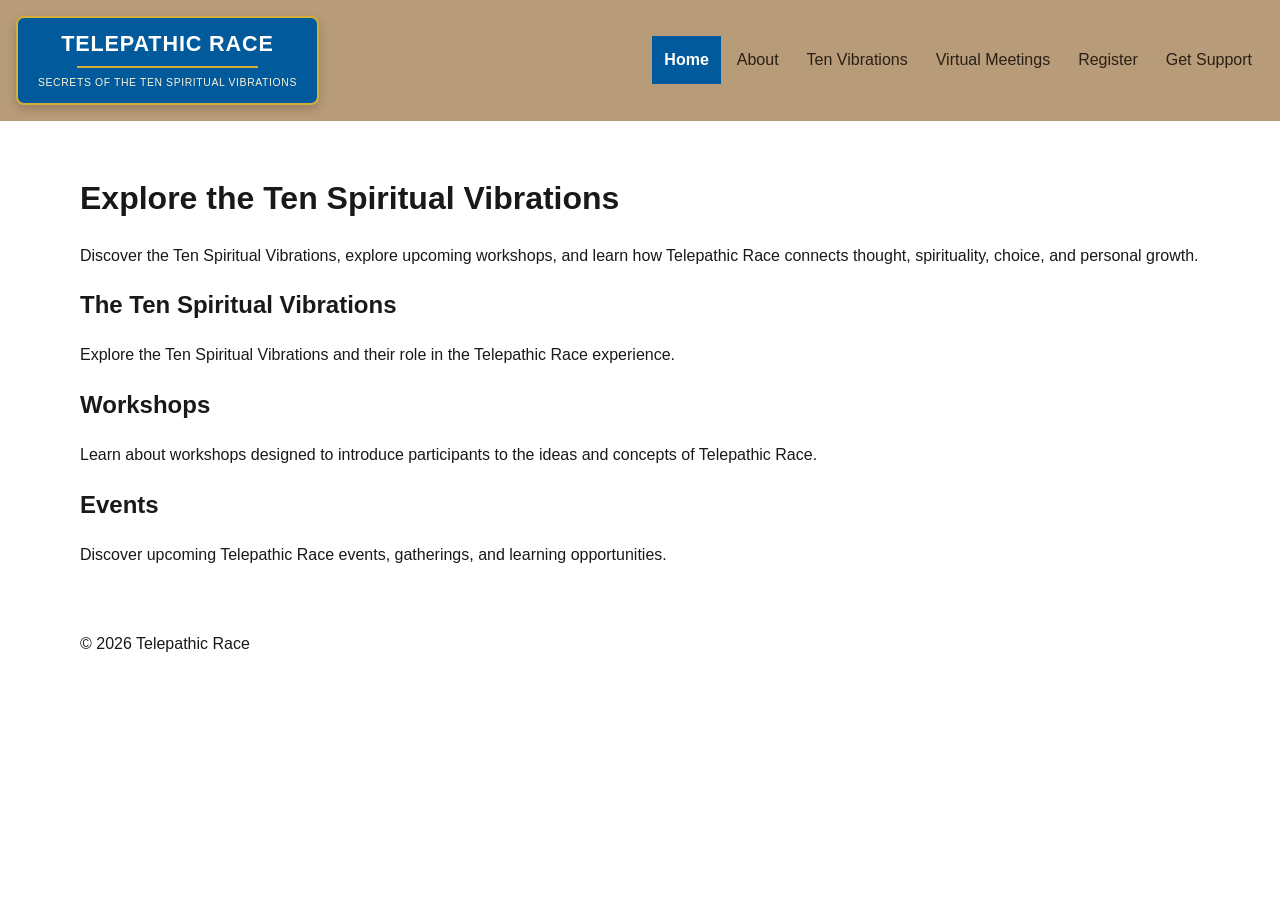
<file: index.html>
<!doctype html>
<html lang="en">
    <head>
        <meta charset="utf-8">
        <meta name="viewport" content="width=device-width, initial-scale=1">
        <title>Home | Telepathic Race</title>
        <link rel="stylesheet" href="styles.css">
        <script src="navigation.js" defer></script>
    </head>

    <body>
        <a class="skip-link" href="#main">Skip to main content</a>

        <header class="site-header">
            <a class="brand" href="index.html">
                <span class="brand-title">TELEPATHIC RACE</span>
                <span class="brand-subtitle">
                    SECRETS OF THE TEN SPIRITUAL VIBRATIONS
                </span>
            </a>
            <nav aria-label="Primary navigation">
                <button
                    class="menu-button"
                    type="button"
                    aria-controls="primary-nav"
                    aria-expanded="false"
                    hidden
                >
                    Menu
                </button>

                <ul class="nav-list" id="primary-nav">
                    <li>
                        <a href="index.html" aria-current="page">Home</a>
                    </li>
                    <li>
                        <a href="about.html">About</a>
                    </li>
                    <li>
                        <a href="about.html#vibrations">Ten Vibrations</a>
                    </li>
                    <li>
                        <a href="meetings.html">Virtual Meetings</a>
                    </li>
                    <li>
                        <a href="meetings.html#registration">Register</a>
                    </li>
                    <li>
                        <a href="support.html">Get Support</a>
                    </li>
                </ul>
            </nav>
        </header>

        <main id="main">
            <h1>Explore the Ten Spiritual Vibrations</h1>
            <p>Discover the Ten Spiritual Vibrations, explore upcoming workshops,
               and learn how Telepathic Race connects thought, spirituality,
               choice, and personal growth.
            </p>

            <section id="vibrations">
                <h2>The Ten Spiritual Vibrations</h2>
                <p>
                    Explore the Ten Spiritual Vibrations and their role in the
                    Telepathic Race experience.
                </p>
            </section>

            <section id="workshops">
                <h2>Workshops</h2>
                <p>
                    Learn about workshops designed to introduce participants to
                    the ideas and concepts of Telepathic Race.
                </p>
            </section>

            <section id="events">
                <h2>Events</h2>
                <p>
                    Discover upcoming Telepathic Race events, gatherings, and
                    learning opportunities.
                </p>
            </section>
        </main>

        <footer>
            <p>&copy; 2026 Telepathic Race</p>
        </footer>
    </body>
</html>
</file>
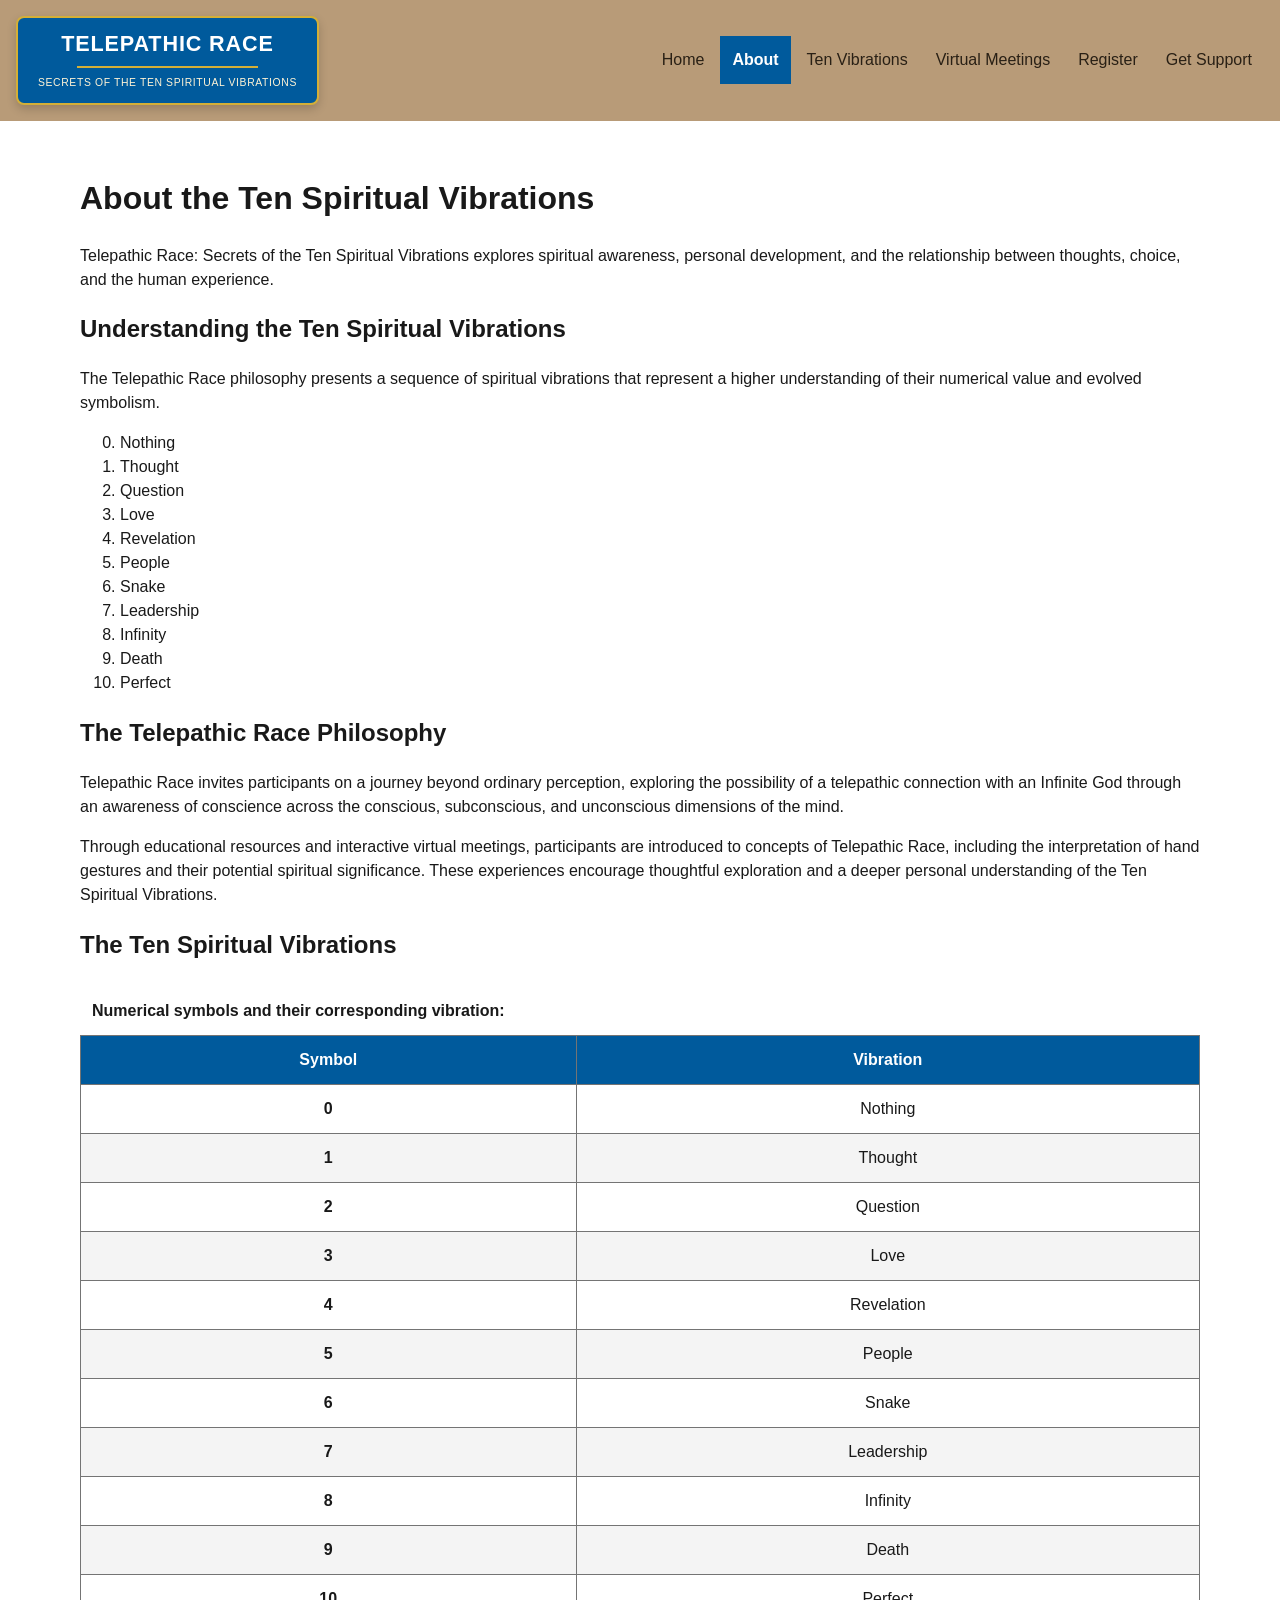
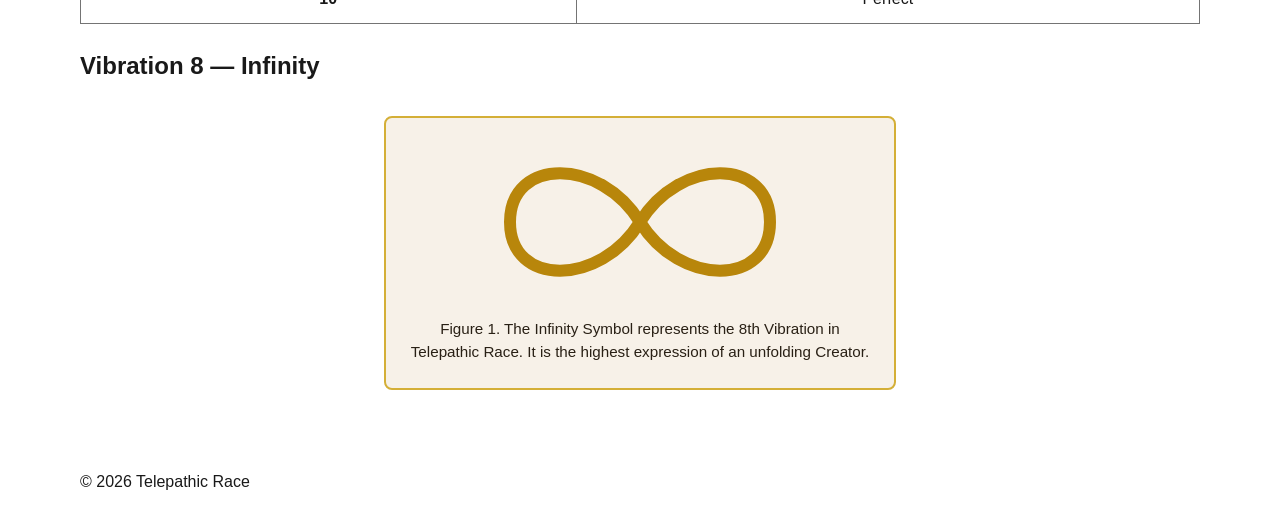
<file: about.html>
<!doctype html>
<html lang="en">
    <head>
        <meta charset="utf-8">
        <meta name="viewport" content="width=device-width, initial-scale=1">
        <title>About | Telepathic Race</title>
        <link rel="stylesheet" href="styles.css">
        <script src="navigation.js" defer></script>
    </head>

    <body>
        <a class="skip-link" href="#main">Skip to main content</a>

        <header class="site-header">
            <a class="brand" href="index.html">
                <span class="brand-title">TELEPATHIC RACE</span>
                <span class="brand-subtitle">
                    SECRETS OF THE TEN SPIRITUAL VIBRATIONS
                </span>
            </a>

            <nav aria-label="Primary navigation">
                <button
                    class="menu-button"
                    type="button"
                    aria-controls="primary-nav"
                    aria-expanded="false"
                    hidden
                >
                    Menu
                </button>

                <ul class="nav-list" id="primary-nav">
                    <li>
                        <a href="index.html">Home</a>
                    </li>
                    <li>
                        <a href="about.html" aria-current="page">About</a>
                    </li>
                    <li>
                        <a href="about.html#vibrations">Ten Vibrations</a>
                    </li>
                    <li>
                        <a href="meetings.html">Virtual Meetings</a>
                    </li>
                    <li>
                        <a href="meetings.html#registration">Register</a>
                    </li>
                    <li>
                        <a href="support.html">Get Support</a>
                    </li>
                </ul>
            </nav>
        </header>

        <main id="main">
            <h1>About the Ten Spiritual Vibrations</h1>

            <p>
                Telepathic Race: Secrets of the Ten Spiritual
                Vibrations explores spiritual awareness,
                personal development, and the relationship
                between thoughts, choice, and the human experience.
            </p>

            <section id="vibrations">
                <h2>Understanding the Ten Spiritual Vibrations</h2>

                <p>
                    The Telepathic Race philosophy presents a sequence of spiritual vibrations that
                    represent a higher understanding of their numerical value and evolved symbolism.
                </p>

                <ol start="0">
                    <li>Nothing</li>
                    <li>Thought</li>
                    <li>Question</li>
                    <li>Love</li>
                    <li>Revelation</li>
                    <li>People</li>
                    <li>Snake</li>
                    <li>Leadership</li>
                    <li>Infinity</li>
                    <li>Death</li>
                    <li>Perfect</li>
                </ol>
            </section>

            <section id="philosophy">
                <h2>The Telepathic Race Philosophy</h2>

                <p>
                    Telepathic Race invites participants on a journey beyond ordinary
                    perception, exploring the possibility of a telepathic connection
                    with an Infinite God through an awareness of conscience across
                    the conscious, subconscious, and unconscious dimensions of the mind.
                </p>

                <p>
                    Through educational resources and interactive virtual meetings, participants
                    are introduced to concepts of Telepathic Race, including the
                    interpretation of hand gestures and their potential spiritual significance.
                    These experiences encourage thoughtful exploration and a deeper personal
                    understanding of the Ten Spiritual Vibrations.
                </p>
            </section>
            <section id="vibration-table" aria-labelledby="table-heading">
                <h2 id="table-heading">The Ten Spiritual Vibrations</h2>

                <div class="table-scroll" tabindex="0"
                    role="region"
                    aria-label="Spiritual vibrations table, scrollable">
                    <table>
                        <caption>
                            Numerical symbols and their corresponding vibration:
                        </caption>
                        <thead>
                            <tr>
                                <th scope="col">Symbol</th>
                                <th scope="col">Vibration</th>
                            </tr>
                        </thead>
                        <tbody>
                            <tr><th scope="row">0</th><td>Nothing</td></tr>
                            <tr><th scope="row">1</th><td>Thought</td></tr>
                            <tr><th scope="row">2</th><td>Question</td></tr>
                            <tr><th scope="row">3</th><td>Love</td></tr>
                            <tr><th scope="row">4</th><td>Revelation</td></tr>
                            <tr><th scope="row">5</th><td>People</td></tr>
                            <tr><th scope="row">6</th><td>Snake</td></tr>
                            <tr><th scope="row">7</th><td>Leadership</td></tr>
                            <tr><th scope="row">8</th><td>Infinity</td></tr>
                            <tr><th scope="row">9</th><td>Death</td></tr>
                            <tr><th scope="row">10</th><td>Perfect</td></tr>
                        </tbody>
                    </table>
                </div>
            </section>
            <section aria-labelledby="infinity-heading">
                <h2 id="infinity-heading">Vibration 8 — Infinity</h2>

                <figure class="vibration-figure">
                    <svg
                        viewBox="0 0 320 160"
                        xmlns="http://www.w3.org/2000/svg"
                        role="img"
                        aria-labelledby="infinity-title infinity-desc"
                    >
                        <title id="infinity-title">Gold infinity symbol</title>
                        <desc id="infinity-desc">
                            A continuous gold infinity loop representing
                            Vibration 8 in the Telepathic Race concept.
                        </desc>

                        <path
                            d="M160 80 C120 15 30 15 30 80
                            C30 145 120 145 160 80
                            C200 15 290 15 290 80
                            C290 145 200 145 160 80"
                            fill="none"
                            stroke="#b8860b"
                            stroke-width="12"
                            stroke-linecap="round"
                        />
                    </svg>

                    <figcaption>
                        Figure 1. The Infinity Symbol represents the 8th Vibration
                        in Telepathic Race. It is the highest expression of an unfolding Creator.
                    </figcaption>
                </figure>
            </section>
        </main>

        <footer>
            <p>&copy; 2026 Telepathic Race</p>
        </footer>
    </body>
</html>
</file>
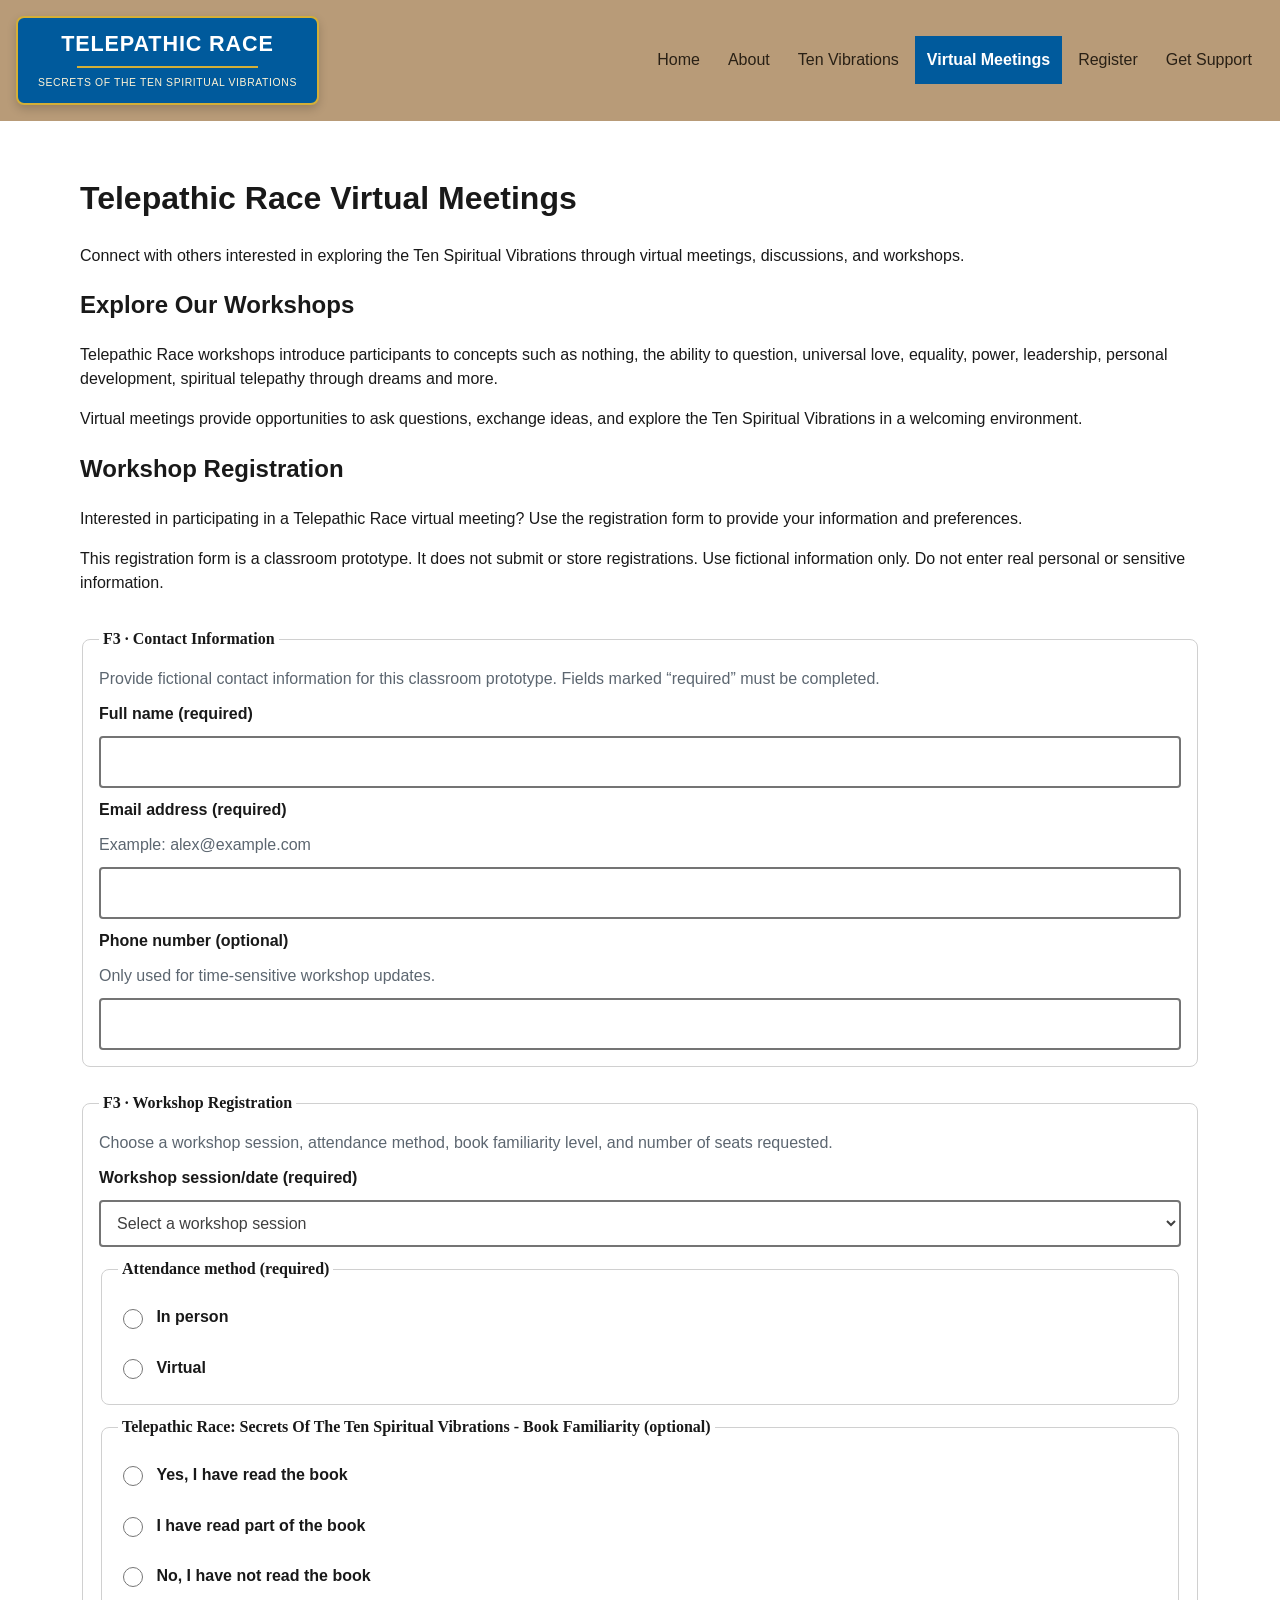
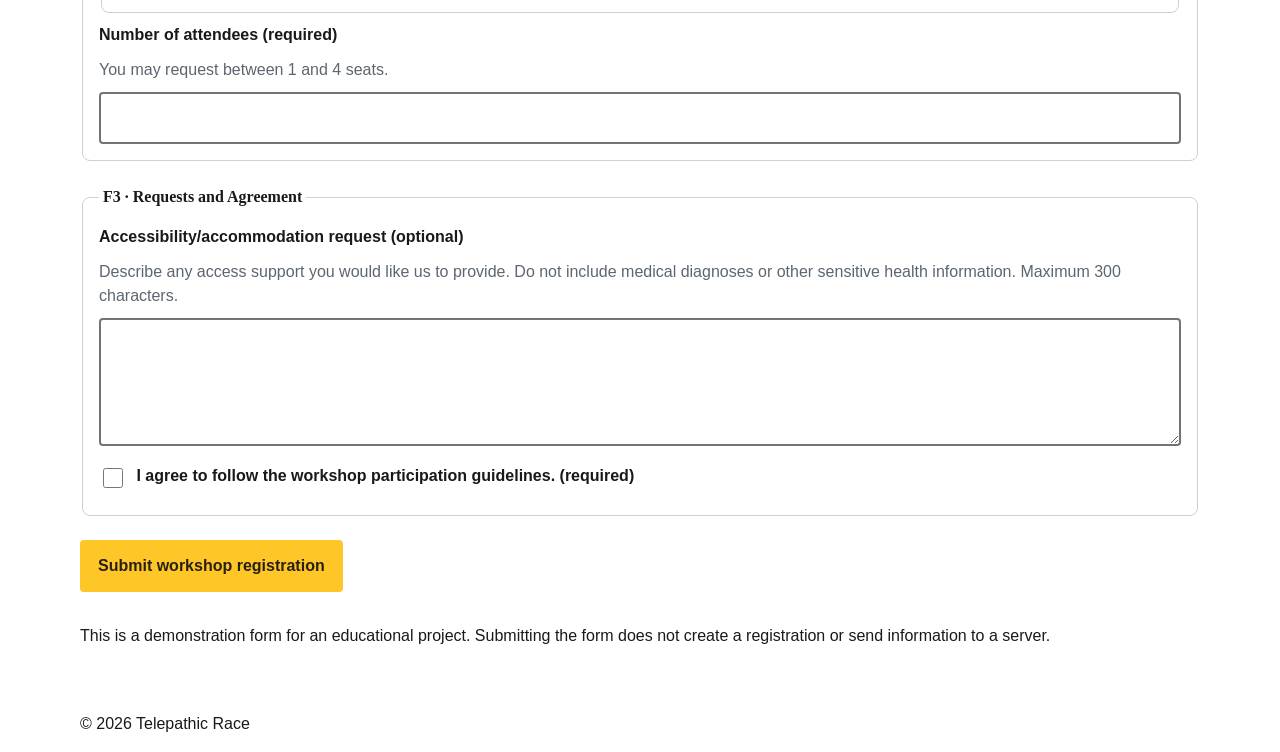
<file: meetings.html>
<!doctype html>
<html lang="en">
    <head>
        <meta charset="utf-8">
        <meta name="viewport" content="width=device-width, initial-scale=1">
        <title>Virtual Meetings | Telepathic Race</title>
        <link rel="stylesheet" href="styles.css">
        <script src="navigation.js" defer></script>
    </head>

    <body>
        <a class="skip-link" href="#main">Skip to main content</a>

        <header class="site-header">
            <a class="brand" href="index.html">
                <span class="brand-title">TELEPATHIC RACE</span>
                <span class="brand-subtitle">
                    SECRETS OF THE TEN SPIRITUAL VIBRATIONS
                </span>
            </a>

            <nav aria-label="Primary navigation">
                <button
                    class="menu-button"
                    type="button"
                    aria-controls="primary-nav"
                    aria-expanded="false"
                    hidden
                >
                    Menu
                </button>

                <ul class="nav-list" id="primary-nav">
                    <li>
                        <a href="index.html">Home</a>
                    </li>
                    <li>
                        <a href="about.html">About</a>
                    </li>
                    <li>
                        <a href="about.html#vibrations">Ten Vibrations</a>
                    </li>
                    <li>
                        <a href="meetings.html" aria-current="page">
                            Virtual Meetings
                        </a>
                    </li>
                    <li>
                        <a href="meetings.html#registration">Register</a>
                    </li>
                    <li>
                        <a href="support.html">Get Support</a>
                    </li>
                </ul>
            </nav>
        </header>

        <main id="main">
            <h1>Telepathic Race Virtual Meetings</h1>

            <p>
                Connect with others interested in exploring
                the Ten Spiritual Vibrations through virtual
                meetings, discussions, and workshops.
            </p>

            <section id="workshops">
                <h2>Explore Our Workshops</h2>

                <p>
                    Telepathic Race workshops introduce participants to concepts such as nothing, 
                    the ability to question, universal love, equality, power, leadership,
                    personal development, spiritual telepathy through dreams and more. 
                </p>

                <p>
                    Virtual meetings provide opportunities
                    to ask questions, exchange ideas,
                    and explore the Ten Spiritual Vibrations
                    in a welcoming environment.
                </p>
            </section>

            <section id="registration">
                <h2>Workshop Registration</h2>

                <p>
                    Interested in participating in a
                    Telepathic Race virtual meeting?
                    Use the registration form to provide
                    your information and preferences.
                </p>
                 <p>
                    This registration form is a classroom prototype.
                    It does not submit or store registrations.
                    Use fictional information only. Do not enter
                    real personal or sensitive information.
                </p>

                <form id="workshop-form" onsubmit="event.preventDefault();">
                <fieldset>
                    <legend>F3 · Contact Information</legend>

                    <p class="help">
                        Provide fictional contact information for this classroom
                        prototype. Fields marked “required” must be completed.
                    </p>

                    <div class="field">
                        <label for="full-name">
                            Full name (required)
                        </label>

                        <input
                            id="full-name"
                            name="full_name"
                            type="text"
                            autocomplete="name"
                            required
                        >
                    </div>

                    <div class="field">
                        <label for="email">
                            Email address (required)
                        </label>

                        <p class="help" id="email-help">
                            Example: alex@example.com
                        </p>

                        <input
                            id="email"
                            name="email"
                            type="email"
                            autocomplete="email"
                            required
                            aria-describedby="email-help"
                        >
                    </div>

                    <div class="field">
                        <label for="phone">
                            Phone number (optional)
                        </label>

                        <p class="help" id="phone-help">
                            Only used for time-sensitive workshop updates.
                        </p>

                        <input
                            id="phone"
                            name="phone"
                            type="tel"
                            autocomplete="tel"
                            aria-describedby="phone-help"
                        >
                    </div>
                </fieldset>

                <fieldset>
                    <legend>F3 · Workshop Registration</legend>

                    <p class="help">
                        Choose a workshop session, attendance method, book
                        familiarity level, and number of seats requested.
                    </p>

                    <div class="field">
                        <label for="workshop-session">
                            Workshop session/date (required)
                        </label>

                        <select
                            id="workshop-session"
                            name="workshop_session"
                            required
                        >
                            <option value="">
                                Select a workshop session
                            </option>

                            <option value="october-17-morning">
                                October 17, 2026 · 10:00 AM
                            </option>

                            <option value="october-17-afternoon">
                                October 17, 2026 · 2:00 PM
                            </option>

                            <option value="october-18-morning">
                                October 18, 2026 · 10:00 AM
                            </option>
                        </select>
                    </div>

                    <fieldset>
                        <legend>Attendance method (required)</legend>

                        <label class="choice">
                            <input
                                type="radio"
                                name="attendance_method"
                                value="in-person"
                                required
                            >
                            In person
                        </label>

                        <label class="choice">
                            <input
                                type="radio"
                                name="attendance_method"
                                value="virtual"
                            >
                            Virtual
                        </label>
                    </fieldset>

                    <fieldset>
                        <legend>Telepathic Race: Secrets Of The Ten Spiritual Vibrations - Book Familiarity (optional)</legend>

                        <label class="choice">
                            <input
                                type="radio"
                                name="read_book"
                                value="yes"
                            >
                            Yes, I have read the book
                        </label>

                        <label class="choice">
                            <input
                                type="radio"
                                name="read_book"
                                value="partly"
                            >
                            I have read part of the book
                        </label>

                        <label class="choice">
                            <input
                                type="radio"
                                name="read_book"
                                value="no"
                            >
                            No, I have not read the book
                        </label>
                    </fieldset>

                    <div class="field">
                        <label for="attendee-count">
                            Number of attendees (required)
                        </label>

                        <p class="help" id="attendee-count-help">
                            You may request between 1 and 4 seats.
                        </p>

                        <input
                            id="attendee-count"
                            name="attendee_count"
                            type="number"
                            min="1"
                            max="4"
                            step="1"
                            required
                            aria-describedby="attendee-count-help"
                        >
                    </div>
                </fieldset>

                <fieldset>
                    <legend>F3 · Requests and Agreement</legend>

                    <div class="field">
                        <label for="accommodation-request">
                            Accessibility/accommodation request (optional)
                        </label>

                        <p class="help" id="accommodation-help">
                            Describe any access support you would like us to
                            provide. Do not include medical diagnoses or other
                            sensitive health information. Maximum 300 characters.
                        </p>

                        <textarea
                            id="accommodation-request"
                            name="accommodation_request"
                            maxlength="300"
                            aria-describedby="accommodation-help"
                        ></textarea>
                    </div>

                    <div class="field">
                        <label class="choice">
                            <input
                                type="checkbox"
                                name="agree_terms"
                                value="yes"
                                required
                            >
                            I agree to follow the workshop participation
                            guidelines. (required)
                        </label>
                    </div>
                </fieldset>

                <button type="submit">
                    Submit workshop registration
                </button>
                <p id="form-feedback" role="status" hidden>
                    Demo completed successfully. This is an
                    educational prototype. No registration
                    was submitted or stored.
                </p>
            </form>
             <p class="form-notice">
                    This is a demonstration form for an
                    educational project. Submitting the
                    form does not create a registration
                    or send information to a server.
                </p>
            </section>
        </main>

        <footer>
            <p>&copy; 2026 Telepathic Race</p>
        </footer>
    </body>
</html>
</file>
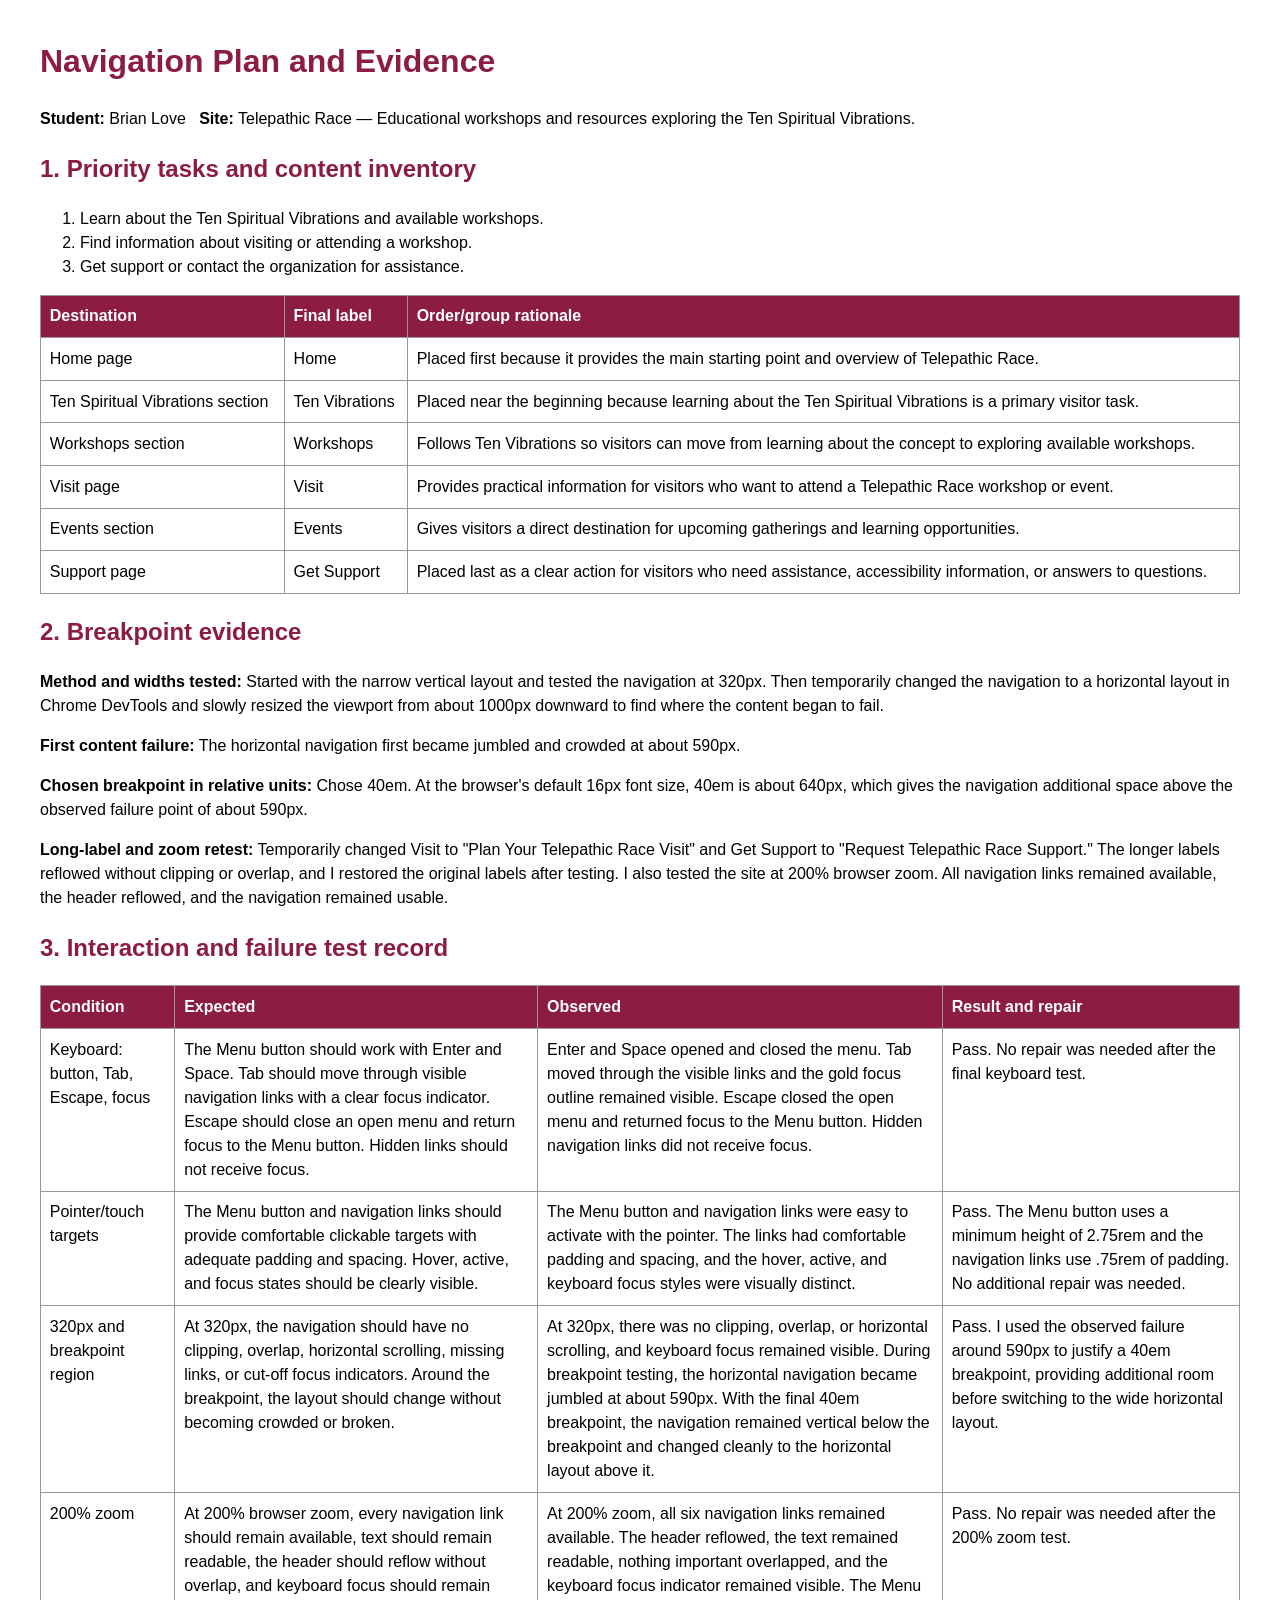
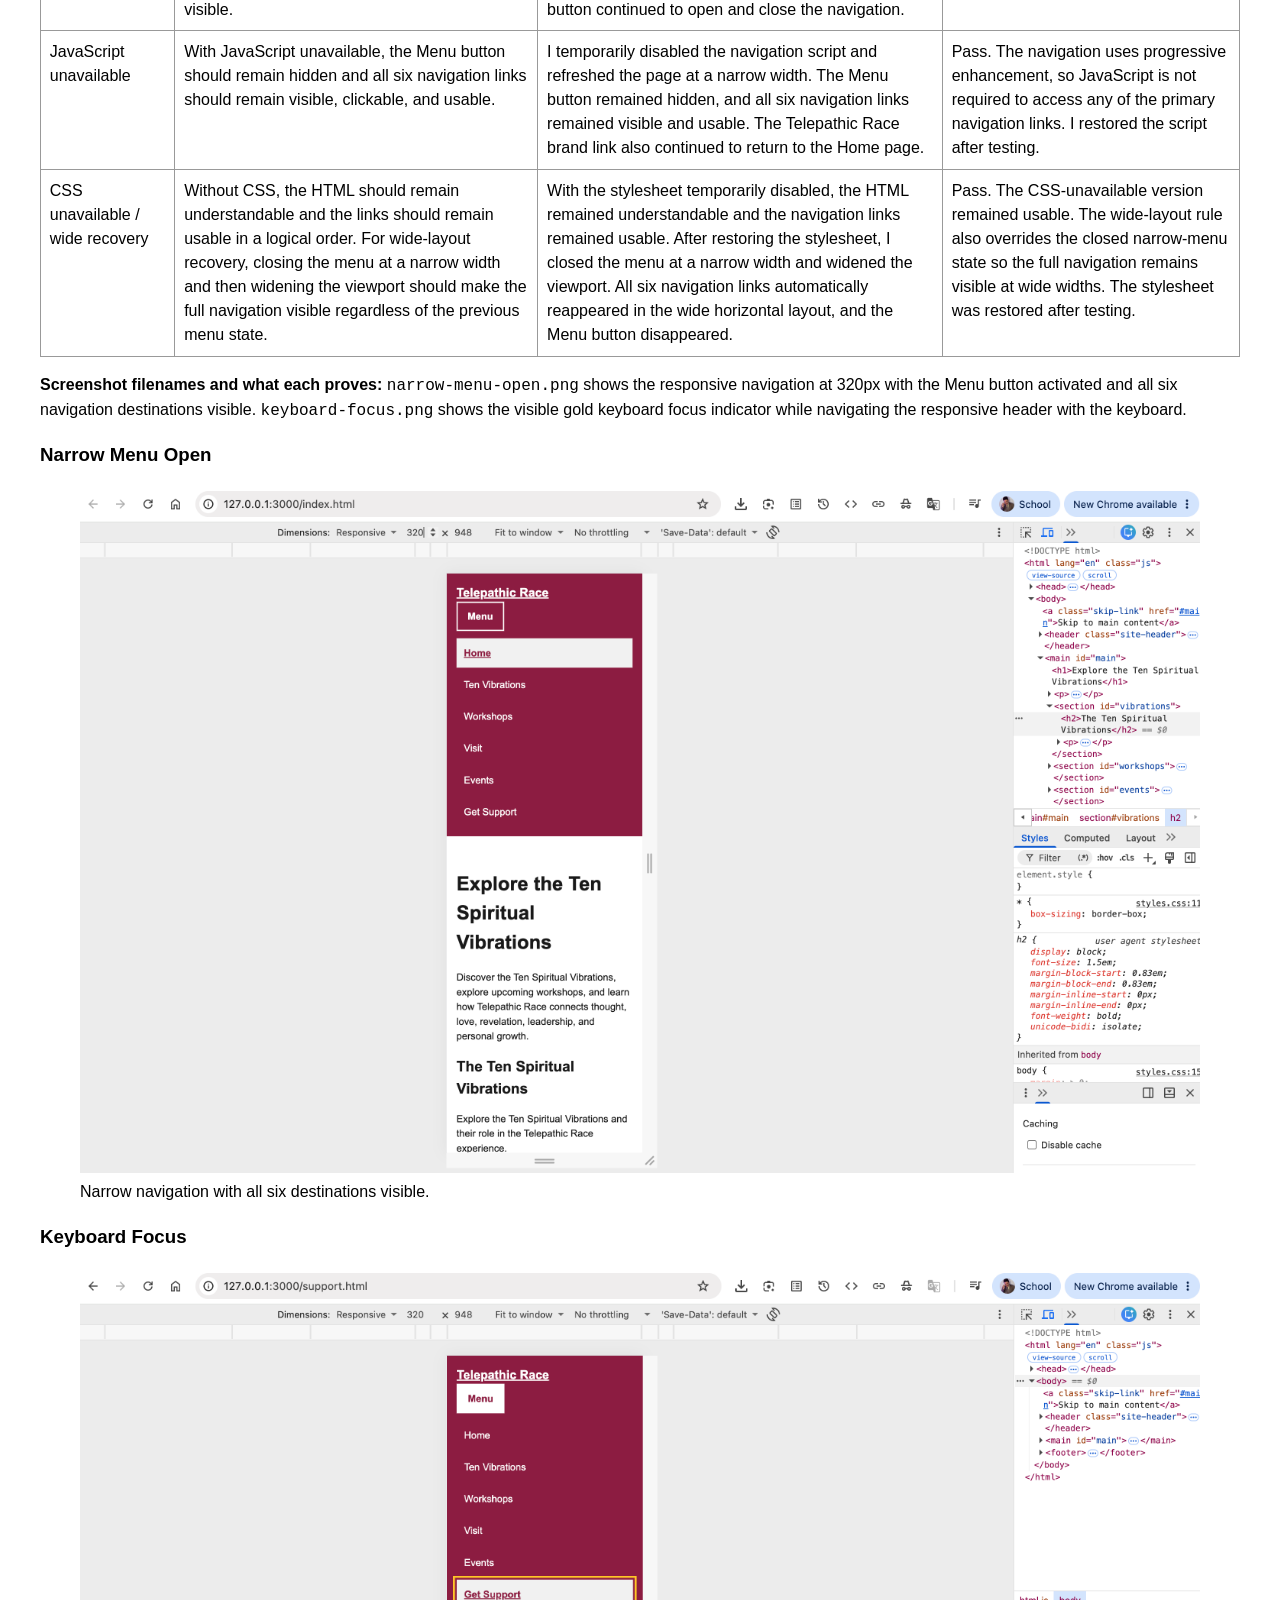
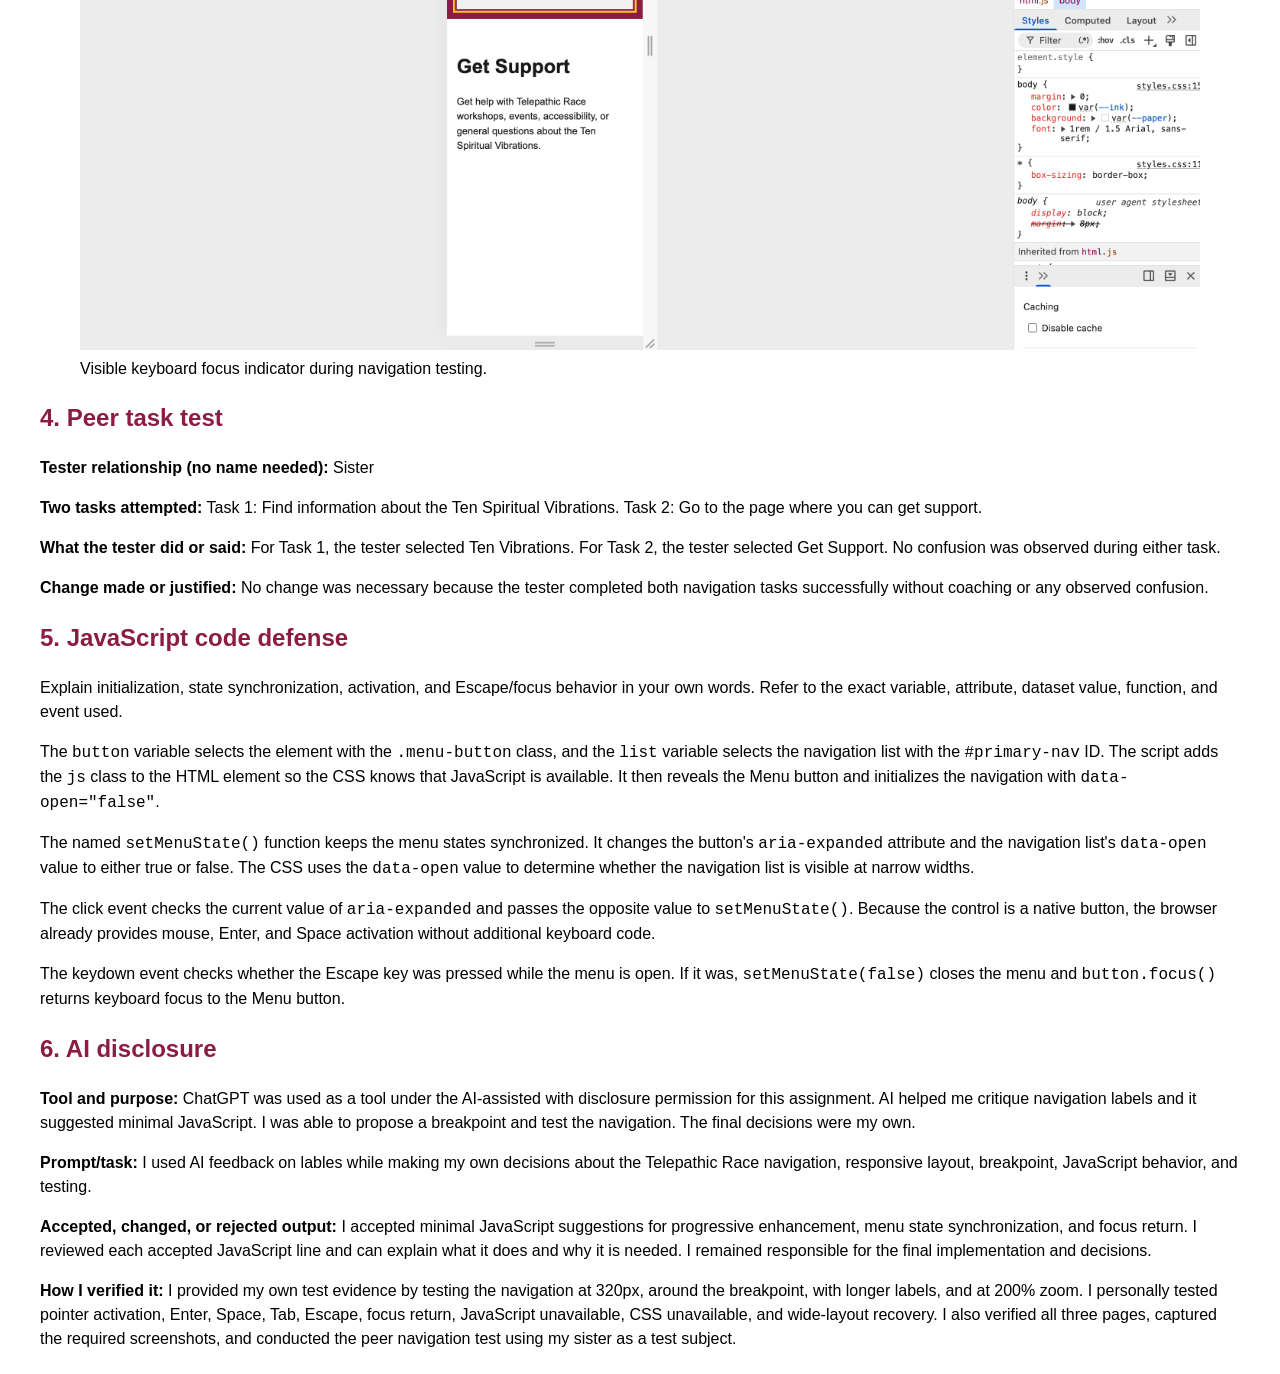
<file: navigation-plan.html>
<!doctype html>
<html lang="en">
    <head>
        <meta charset="utf-8">
        <title>Navigation Plan and Evidence</title>

        <style>
            body {
                max-width: 75rem;
                margin: auto;
                padding: 1rem;
                font: 1rem/1.5 Arial, sans-serif;
            }

            h1,
            h2 {
                color: #8c1d40;
            }

            table {
                width: 100%;
                border-collapse: collapse;
            }

            th,
            td {
                border: 1px solid #999;
                padding: .55rem;
                text-align: left;
                vertical-align: top;
            }

            th {
                background: #8c1d40;
                color: #fff;
            }
            img {
                max-width: 100%;
                height: auto;
            }
        </style>
    </head>

    <body>
        <h1>Navigation Plan and Evidence</h1>

        <p>
            <strong>Student:</strong> Brian Love
            &nbsp;
            <strong>Site:</strong> Telepathic Race — Educational workshops and resources
            exploring the Ten Spiritual Vibrations.
        </p>

        <h2>1. Priority tasks and content inventory</h2>

       <ol>
            <li>Learn about the Ten Spiritual Vibrations and available workshops.</li>
            <li>Find information about visiting or attending a workshop.</li>
            <li>Get support or contact the organization for assistance.</li>
       </ol>

        <table>
            <tr>
                <th>Destination</th>
                <th>Final label</th>
                <th>Order/group rationale</th>
            </tr>
            <tr>
                <td>Home page</td>
                <td>Home</td>
                <td>
                    Placed first because it provides the main starting point and overview
                    of Telepathic Race.
                </td>
            </tr>
            <tr>
                <td>Ten Spiritual Vibrations section</td>
                <td>Ten Vibrations</td>
                <td>
                    Placed near the beginning because learning about the Ten Spiritual
                    Vibrations is a primary visitor task.
                </td>
            </tr>
            <tr>
                <td>Workshops section</td>
                <td>Workshops</td>
                <td>
                    Follows Ten Vibrations so visitors can move from learning about the
                    concept to exploring available workshops.
                </td>
            </tr>
            <tr>
                <td>Visit page</td>
                <td>Visit</td>
                <td>
                    Provides practical information for visitors who want to attend a
                    Telepathic Race workshop or event.
                </td>
            </tr>
            <tr>
                <td>Events section</td>
                <td>Events</td>
                <td>
                    Gives visitors a direct destination for upcoming gatherings and
                    learning opportunities.
                </td>
            </tr>
            <tr>
                <td>Support page</td>
                <td>Get Support</td>
                <td>
                    Placed last as a clear action for visitors who need assistance,
                    accessibility information, or answers to questions.
                </td>
            </tr>
        </table>

        <h2>2. Breakpoint evidence</h2>

        <p>
            <strong>Method and widths tested:</strong>
            Started with the narrow vertical layout and tested the navigation at
            320px. Then temporarily changed the navigation to a horizontal layout
            in Chrome DevTools and slowly resized the viewport from about 1000px
            downward to find where the content began to fail.
        </p>

        <p>
            <strong>First content failure:</strong>
            The horizontal navigation first became jumbled and crowded at about
            590px.
        </p>

        <p>
            <strong>Chosen breakpoint in relative units:</strong>
            Chose 40em. At the browser's default 16px font size, 40em is about
            640px, which gives the navigation additional space above the observed
            failure point of about 590px.
        </p>

        <p>
            <strong>Long-label and zoom retest:</strong>
            Temporarily changed Visit to "Plan Your Telepathic Race Visit" and
            Get Support to "Request Telepathic Race Support." The longer labels
            reflowed without clipping or overlap, and I restored the original labels
            after testing. I also tested the site at 200% browser zoom. All navigation
            links remained available, the header reflowed, and the navigation remained
            usable.
        </p>

        <h2>3. Interaction and failure test record</h2>

        <table>
            <tr>
                <th>Condition</th>
                <th>Expected</th>
                <th>Observed</th>
                <th>Result and repair</th>
            </tr>
            <tr>
                <td>Keyboard: button, Tab, Escape, focus</td>
                <td>
                    The Menu button should work with Enter and Space. Tab should move
                    through visible navigation links with a clear focus indicator.
                    Escape should close an open menu and return focus to the Menu button.
                    Hidden links should not receive focus.
                </td>
                <td>
                    Enter and Space opened and closed the menu. Tab moved through the
                    visible links and the gold focus outline remained visible. Escape
                    closed the open menu and returned focus to the Menu button. Hidden
                    navigation links did not receive focus.
                </td>
                <td>
                    Pass. No repair was needed after the final keyboard test.
                </td>
            </tr>
            <tr>
                <td>Pointer/touch targets</td>
                <td>
                    The Menu button and navigation links should provide comfortable
                    clickable targets with adequate padding and spacing. Hover, active,
                    and focus states should be clearly visible.
                </td>
                <td>
                    The Menu button and navigation links were easy to activate with the
                    pointer. The links had comfortable padding and spacing, and the hover,
                    active, and keyboard focus styles were visually distinct.
                </td>
                <td>
                    Pass. The Menu button uses a minimum height of 2.75rem and the
                    navigation links use .75rem of padding. No additional repair was
                    needed.
                </td>
            </tr>
            <tr>
                <td>320px and breakpoint region</td>
                <td>
                    At 320px, the navigation should have no clipping, overlap, horizontal
                    scrolling, missing links, or cut-off focus indicators. Around the
                    breakpoint, the layout should change without becoming crowded or
                    broken.
                </td>
                <td>
                    At 320px, there was no clipping, overlap, or horizontal scrolling,
                    and keyboard focus remained visible. During breakpoint testing, the
                    horizontal navigation became jumbled at about 590px. With the final
                    40em breakpoint, the navigation remained vertical below the breakpoint
                    and changed cleanly to the horizontal layout above it.
                </td>
                <td>
                    Pass. I used the observed failure around 590px to justify a 40em
                    breakpoint, providing additional room before switching to the wide
                    horizontal layout.
                </td>
            </tr>
            <tr>
                <td>200% zoom</td>
                <td>
                    At 200% browser zoom, every navigation link should remain available,
                    text should remain readable, the header should reflow without overlap,
                    and keyboard focus should remain visible.
                </td>
                <td>
                    At 200% zoom, all six navigation links remained available. The header
                    reflowed, the text remained readable, nothing important overlapped,
                    and the keyboard focus indicator remained visible. The Menu button
                    continued to open and close the navigation.
                </td>
                <td>
                    Pass. No repair was needed after the 200% zoom test.
                </td>
            </tr>
            <tr>
                <td>JavaScript unavailable</td>
                <td>
                    With JavaScript unavailable, the Menu button should remain hidden
                    and all six navigation links should remain visible, clickable, and
                    usable.
                </td>
                <td>
                    I temporarily disabled the navigation script and refreshed the page
                    at a narrow width. The Menu button remained hidden, and all six
                    navigation links remained visible and usable. The Telepathic Race
                    brand link also continued to return to the Home page.
                </td>
                <td>
                    Pass. The navigation uses progressive enhancement, so JavaScript is
                    not required to access any of the primary navigation links. I restored
                    the script after testing.
                </td>
            </tr>
            <tr>
                <td>CSS unavailable / wide recovery</td>
                <td>
                    Without CSS, the HTML should remain understandable and the links
                    should remain usable in a logical order. For wide-layout recovery,
                    closing the menu at a narrow width and then widening the viewport
                    should make the full navigation visible regardless of the previous
                    menu state.
                </td>
                <td>
                    With the stylesheet temporarily disabled, the HTML remained
                    understandable and the navigation links remained usable. After
                    restoring the stylesheet, I closed the menu at a narrow width and
                    widened the viewport. All six navigation links automatically
                    reappeared in the wide horizontal layout, and the Menu button
                    disappeared.
                </td>
                <td>
                    Pass. The CSS-unavailable version remained usable. The wide-layout
                    rule also overrides the closed narrow-menu state so the full
                    navigation remains visible at wide widths. The stylesheet was
                    restored after testing.
                </td>
            </tr>
        </table>

        <p>
            <strong>Screenshot filenames and what each proves:</strong>
            <code>narrow-menu-open.png</code> shows the responsive navigation at
            320px with the Menu button activated and all six navigation destinations
            visible. <code>keyboard-focus.png</code> shows the visible gold keyboard
            focus indicator while navigating the responsive header with the keyboard.
        </p>

        <h3>Narrow Menu Open</h3>

        <figure>
            <img
                src="narrow-menu-open.png"
                alt="Telepathic Race responsive navigation at 320 pixels with the menu open."
            >
            <figcaption>
                Narrow navigation with all six destinations visible.
            </figcaption>
        </figure>

        <h3>Keyboard Focus</h3>

        <figure>
            <img
                src="keyboard-focus.png"
                alt="Telepathic Race navigation showing the visible gold keyboard focus indicator."
            >
            <figcaption>
                Visible keyboard focus indicator during navigation testing.
            </figcaption>
        </figure>

        <h2>4. Peer task test</h2>
        <p>
        <strong>Tester relationship (no name needed):</strong>
            Sister
        </p>

        <p>
            <strong>Two tasks attempted:</strong>
            Task 1: Find information about the Ten Spiritual Vibrations.
            Task 2: Go to the page where you can get support.
        </p>

        <p>
            <strong>What the tester did or said:</strong>
            For Task 1, the tester selected Ten Vibrations. For Task 2, the tester
            selected Get Support. No confusion was observed during either task.
        </p>

        <p>
            <strong>Change made or justified:</strong>
            No change was necessary because the tester completed both navigation
            tasks successfully without coaching or any observed confusion.
        </p>

        <h2>5. JavaScript code defense</h2>

        <p>
            Explain initialization, state synchronization, activation, and
            Escape/focus behavior in your own words. Refer to the exact
            variable, attribute, dataset value, function, and event used.
        </p>

        <p>
            The <code>button</code> variable selects the element with the
            <code>.menu-button</code> class, and the <code>list</code> variable
            selects the navigation list with the <code>#primary-nav</code> ID.
            The script adds the <code>js</code> class to the HTML element so the
            CSS knows that JavaScript is available. It then reveals the Menu button
            and initializes the navigation with <code>data-open="false"</code>.
        </p>

        <p>
            The named <code>setMenuState()</code> function keeps the menu states
            synchronized. It changes the button's <code>aria-expanded</code>
            attribute and the navigation list's <code>data-open</code> value to
            either true or false. The CSS uses the <code>data-open</code> value
            to determine whether the navigation list is visible at narrow widths.
        </p>

        <p>
            The click event checks the current value of
            <code>aria-expanded</code> and passes the opposite value to
            <code>setMenuState()</code>. Because the control is a native button,
            the browser already provides mouse, Enter, and Space activation without
            additional keyboard code.
        </p>

        <p>
            The keydown event checks whether the Escape key was pressed while the
            menu is open. If it was, <code>setMenuState(false)</code> closes the
            menu and <code>button.focus()</code> returns keyboard focus to the
            Menu button.
        </p>

        <h2>6. AI disclosure</h2>

        <p>
            <strong>Tool and purpose:</strong>
            ChatGPT was used as a tool under the AI-assisted with disclosure permission for this
            assignment. AI helped me critique navigation labels and it suggested minimal JavaScript.
            I was able to propose a breakpoint and test the navigation. The final decisions were my own.
        </p>

        <p>
            <strong>Prompt/task:</strong>
            I used AI feedback on lables while making my own decisions about the Telepathic Race navigation, 
            responsive layout, breakpoint, JavaScript behavior, and testing.
        </p>

        <p>
            <strong>Accepted, changed, or rejected output:</strong>
            I accepted minimal JavaScript suggestions for progressive enhancement, menu state synchronization, 
            and focus return. I reviewed each accepted JavaScript line and can explain what it does and why it
            is needed. I remained responsible for the final implementation and decisions.
        </p>

        <p>
            <strong>How I verified it:</strong>
            I provided my own test evidence by testing the navigation at 320px,
            around the breakpoint, with longer labels, and at 200% zoom. I personally
            tested pointer activation, Enter, Space, Tab, Escape, focus return,
            JavaScript unavailable, CSS unavailable, and wide-layout recovery. I also
            verified all three pages, captured the required screenshots, and conducted
            the peer navigation test using my sister as a test subject.
        </p>
    </body>
</html>
</file>
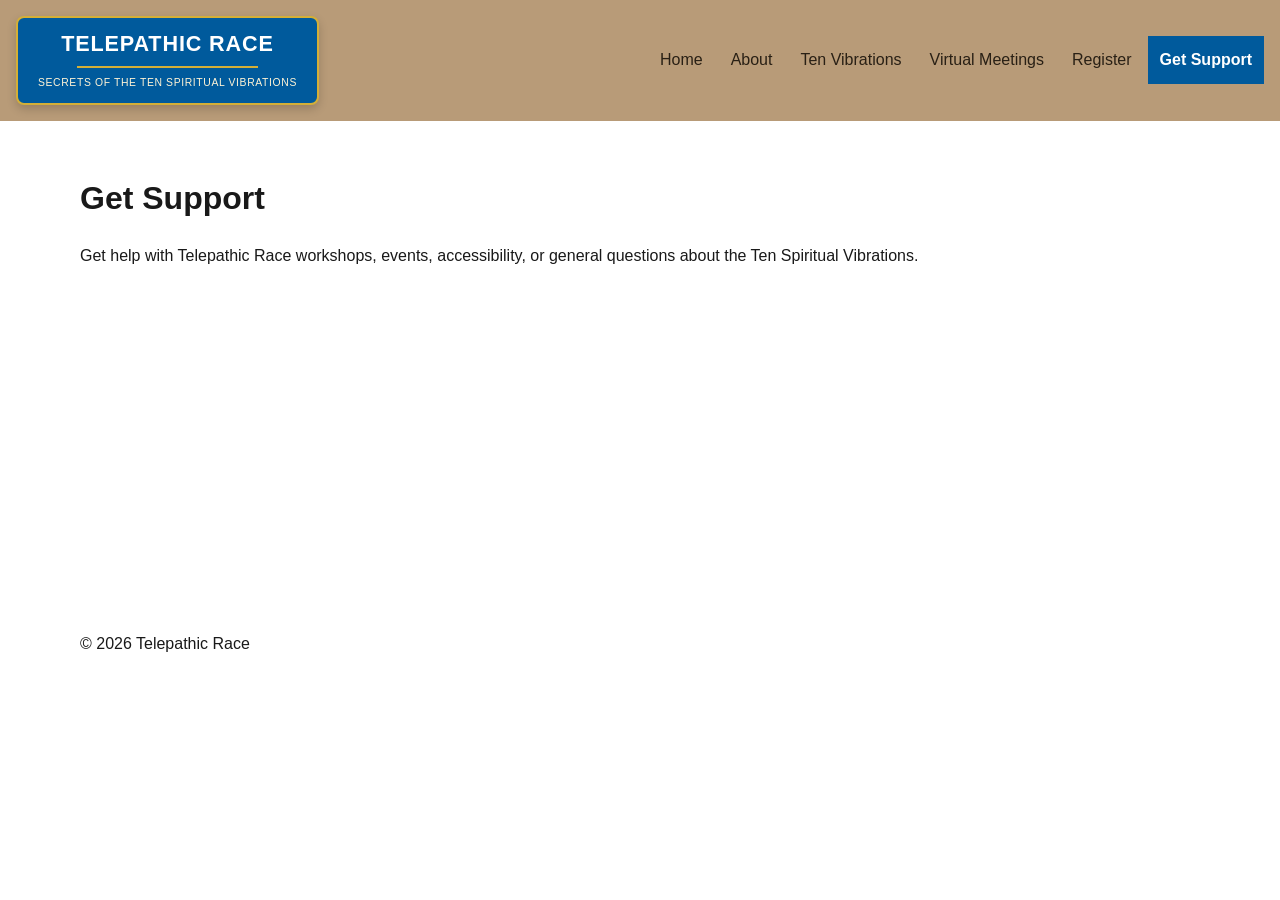
<file: support.html>
<!doctype html>
<html lang="en">
    <head>
        <meta charset="utf-8">
        <meta name="viewport" content="width=device-width, initial-scale=1">
        <title>Support | Telepathic Race</title>
        <link rel="stylesheet" href="styles.css">
        <script src="navigation.js" defer></script>
    </head>

    <body>
        <a class="skip-link" href="#main">Skip to main content</a>

        <header class="site-header">
            <a class="brand" href="index.html">
                <span class="brand-title">TELEPATHIC RACE</span>
                <span class="brand-subtitle">
                    SECRETS OF THE TEN SPIRITUAL VIBRATIONS
                </span>
            </a>

            <nav aria-label="Primary navigation">
                <button
                    class="menu-button"
                    type="button"
                    aria-controls="primary-nav"
                    aria-expanded="false"
                    hidden
                >
                    Menu
                </button>

                <ul class="nav-list" id="primary-nav">
                     <li>
                    <a href="index.html">Home</a>
                </li>
                <li>
                    <a href="about.html">About</a>
                </li>
                <li>
                    <a href="about.html#vibrations">Ten Vibrations</a>
                </li>
                <li>
                    <a href="meetings.html">Virtual Meetings</a>
                </li>
                <li>
                    <a href="meetings.html#registration">Register</a>
                </li>
                <li>
                    <a href="support.html" aria-current="page">Get Support</a>
                </li>
                </ul>
            </nav>
        </header>

        <main id="main">
            <h1>Get Support</h1>
            <p>
                Get help with Telepathic Race workshops, events, accessibility,
                or general questions about the Ten Spiritual Vibrations.
            </p>
        </main>

        <footer>
            <p>&copy; 2026 Telepathic Race</p>
        </footer>
    </body>
</html>
</file>
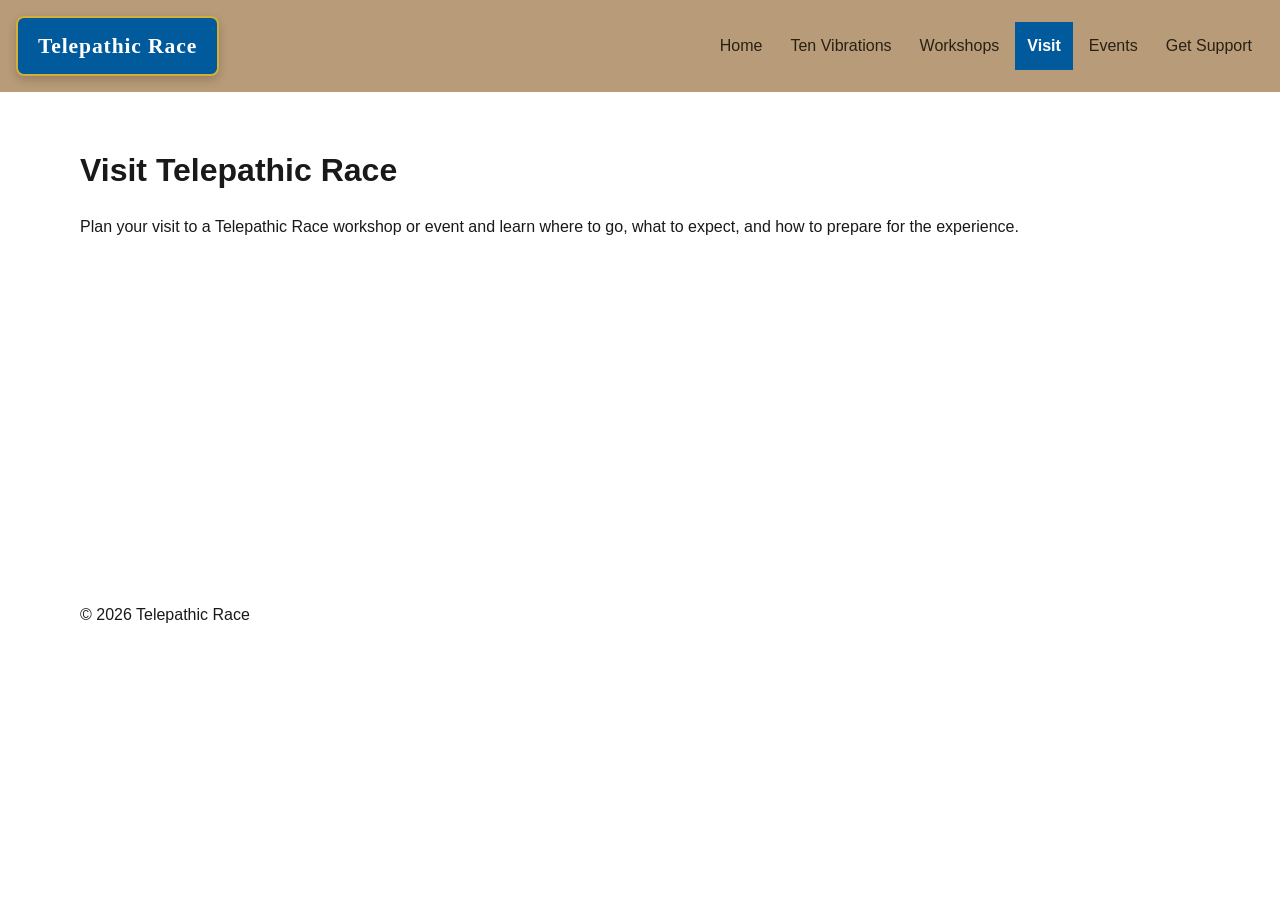
<file: visit.html>
<!doctype html>
<html lang="en">
    <head>
        <meta charset="utf-8">
        <meta name="viewport" content="width=device-width, initial-scale=1">
        <title>Visit | Telepathic Race</title>
        <link rel="stylesheet" href="styles.css">
        <script src="navigation.js" defer></script>
    </head>

    <body>
        <a class="skip-link" href="#main">Skip to main content</a>

        <header class="site-header">
            <a class="brand" href="index.html">Telepathic Race</a>

            <nav aria-label="Primary navigation">
                <button
                    class="menu-button"
                    type="button"
                    aria-controls="primary-nav"
                    aria-expanded="false"
                    hidden
                >
                    Menu
                </button>

                <ul class="nav-list" id="primary-nav">
                    <li>
                        <a href="index.html">Home</a>
                    </li>
                    <li>
                        <a href="index.html#vibrations">Ten Vibrations</a>
                    </li>
                    <li>
                        <a href="index.html#workshops">Workshops</a>
                    </li>
                    <li>
                        <a href="visit.html" aria-current="page">Visit</a>
                    </li>
                    <li>
                        <a href="index.html#events">Events</a>
                    </li>
                    <li>
                        <a href="support.html">Get Support</a>
                    </li>
                </ul>
            </nav>
        </header>

        <main id="main">
            <h1>Visit Telepathic Race</h1>
            <p>
                Plan your visit to a Telepathic Race workshop or event and learn
                where to go, what to expect, and how to prepare for the experience.
            </p>
        </main>

        <footer>
            <p>&copy; 2026 Telepathic Race</p>
        </footer>
    </body>
</html>
</file>
<file: styles.css>
:root {
    /* Existing navigation tokens */
    --brand: burlywood;
    --accent: #ffc627;
    --ink: #191919;
    --paper: #fff;
    --space: 1rem;

    /* Workshop registration tokens */
    --font-body: "Source Sans 3", Arial, sans-serif;
    --font-display: "Playfair Display", Georgia, serif;

    --color-text: #404040;
    --color-surface: #fff;
    --color-action: #ffc627;
    --color-accent: #ffc627;
    --color-border: #747474;
    --color-error: #b3261e;
    --color-success: #2e7d32;
    --color-muted: #5c6670;
    --color-header: #B89B78;
    --focus-dark: #0077b6;
    --focus-light: #00bfff;

    --space-3: 1rem;
    --radius: .5rem;
    --measure: 68ch;
    --max: 70rem;
}

* {
    box-sizing: border-box;
}

img,
svg {
    max-width: 100%;
    height: auto;
}

body {
    margin: 0;
    color: var(--ink);
    background: var(--paper);
    font: 1rem/1.5 Arial, sans-serif;
}

.skip-link {
    position: absolute;
    left: .5rem;
    top: -6rem;
    z-index: 20;
    background: var(--paper);
    color: var(--ink);
    padding: .75rem;
}

.skip-link:focus {
    top: .5rem;
}

.site-header {
    background: var(--color-header);
    color: #292015;
    padding: var(--space);
}

.brand {
    display: inline-block;
    padding: .75rem 1.25rem;
    background: #005a9c;
    color: #fff;
    font-family: var(--font-display);
    font-size: 1.35rem;
    font-weight: 700;
    letter-spacing: .04em;
    text-decoration: none;
    text-align: center;
    border: 2px solid #d4af37;
    border-radius: .5rem;
    box-shadow: 0 4px 10px rgb(0 0 0 / 18%);
}

.brand:hover {
    background: #004578;
    box-shadow: 0 6px 14px rgb(0 0 0 / 22%);
}

.brand-title {
    display: block;
    font-family: Helvetica, Arial, sans-serif;
    font-size: 1.35rem;
    font-weight: 700;
    letter-spacing: 0.04em;
    line-height: 1.3;
}

.brand-title::after {
    content: "";
    display: block;
    width: 70%;
    height: 2px;
    margin: 0.5rem auto;
    background-color: #d4af37;
}

.brand-subtitle {
    display: block;
    margin-top: 0.25rem;
    color: #fff4d6;
    font-family: Helvetica, Arial, sans-serif;
    font-size: 0.65rem;
    font-weight: 400;
    letter-spacing: 0.06em;
    line-height: 1.4;
}

.menu-button {
    min-height: 2.75rem;
    margin-top: 0.75rem;
    padding: .625rem 1rem;
    border: .125rem solid var(--paper);
    background: #0077b6;
    color: var(--color-header);
    font: inherit;
    font-weight: 700;
    cursor: pointer;
}

.nav-list {
    display: flex;
    flex-direction: column;
    gap: .25rem;
    list-style: none;
    margin: .75rem 0 0;
    padding: 0;
}

.nav-list a {
    display: block;
    color: #292015;
    padding: .75rem;
    text-decoration: none;
}

.nav-list a:hover,
.menu-button:hover {
    background: var(--paper);
    color: #292015;
}

.nav-list a:focus-visible,
.menu-button:focus-visible {
    outline: .2rem solid var(--focus-light);
    outline-offset: .2rem;
}

.nav-list a:active,
.menu-button:active {
    background: var(--accent);
    color: var(--ink);
}

.nav-list a[aria-current="page"] {
    color: #fff;
    background-color: #005a9c;
    font-weight: 700;
    text-decoration-thickness: .2rem;
}

.js .nav-list[data-open="false"] {
    display: none;
}

main,
footer {
    width: min(100% - 2rem, var(--max));
    margin-inline: auto;
}

main {
    min-height: 55vh;
    padding-block: 2rem;
}

@media (min-width: 40em) {
    .site-header {
        display: flex;
        align-items: center;
        justify-content: space-between;
        gap: 1rem;
    }

    .menu-button {
    display: none;
    }

    .nav-list {
        flex-direction: row;
        flex-wrap: wrap;
        align-items: center;
        gap: .25rem;
        margin-block-start: 0;
    }

    .js .nav-list[data-open="false"] {
        display: flex;
    }
}
/* Workshop registration form */

#workshop-form {
    display: grid;
    gap: 1.5rem;
    margin-block: 2rem;
}

#workshop-form fieldset,
#workshop-form .field {
    display: grid;
    gap: .65rem;
}

#workshop-form fieldset {
    min-width: 0;
    padding: 1rem;
    border: 1px solid #d0d0d0;
    border-radius: var(--radius);
}

#workshop-form legend,
#workshop-form label {
    font-weight: 700;
}

#workshop-form legend {
    padding-inline: .25rem;
    font-family: var(--font-display);
}

#workshop-form .help {
    margin: 0;
    color: var(--color-muted);
}

/* Workshop registration controls */

#workshop-form input,
#workshop-form select,
#workshop-form textarea,
#workshop-form button {
    font: inherit;
}

#workshop-form input:not([type="radio"]):not([type="checkbox"]),
#workshop-form select,
#workshop-form textarea {
    width: 100%;
    min-width: 0;
    min-height: 44px;
    padding: .75rem;
    color: var(--color-text);
    background: var(--color-surface);
    border: 2px solid var(--color-border);
    border-radius: .25rem;
}

#workshop-form textarea {
    min-height: 8rem;
    resize: vertical;
}

#workshop-form .choice {
    display: flex;
    gap: .65rem;
    align-items: flex-start;
    padding: .5rem 0;
}

#workshop-form .choice input {
    flex: 0 0 auto;
    inline-size: 1.25rem;
    block-size: 1.25rem;
    margin-top: .2rem;
}

#workshop-form button {
    justify-self: start;
    min-height: 44px;
    padding: .75rem 1rem;
    background: var(--accent);
    color: #292015;
    border: 2px solid var(--accent);
    border-radius: .25rem;
    font-weight: 700;
    cursor: pointer;
}

#workshop-form button:hover:not(:disabled) {
    filter: brightness(.9);
}

#workshop-form :focus-visible {
    outline: .2rem solid var(--focus-dark);
    outline-offset: .2rem;
}

/* Keep the demo confirmation hidden until JavaScript reveals it. */
#form-feedback[hidden] {
    display: none;
}

/* Make the successful demo confirmation easy to identify. */
#form-feedback:not([hidden]) {
    display: block;
    padding: 1rem;
    margin-top: 1rem;
    border: 2px solid #2e7d32;
    border-radius: 0.5rem;
    background-color: #f1f8f2;
    color: #191919;
}

.table-scroll {
    max-width: 100%;
    overflow-x: auto;
    margin-block: 1.5rem;
}

.table-scroll:focus-visible {
    outline: .2rem solid var(--focus-dark);
    outline-offset: .2rem;
}

table {
    width: 100%;
    border-collapse: collapse;
}

caption {
    padding: .75rem;
    font-weight: 700;
    text-align: left;
}

th,
td {
    padding: .75rem;
    border: 1px solid var(--color-border);
    text-align: left;
}

th,
td {
    text-align: center;
}

thead {
    background: #005a9c;
    color: #fff;
}

tbody tr:nth-child(even) {
    background: #f4f4f4;
}

.vibration-figure {
    max-width: 32rem;
    margin: 2rem auto;
    padding: 1.5rem;
    background: #f7f1e8;
    border: 2px solid #d4af37;
    border-radius: .5rem;
    text-align: center;
}

.vibration-figure svg {
    display: block;
    width: 100%;
    max-width: 20rem;
    margin-inline: auto;
}

.vibration-figure figcaption {
    margin-top: 1rem;
    color: #292015;
    font-size: .95rem;
}

@media (prefers-reduced-motion: reduce) {
    *,
    *::before,
    *::after {
        animation-duration: .01ms !important;
        animation-iteration-count: 1 !important;
        transition-duration: .01ms !important;
        scroll-behavior: auto !important;
    }
}
</file>
